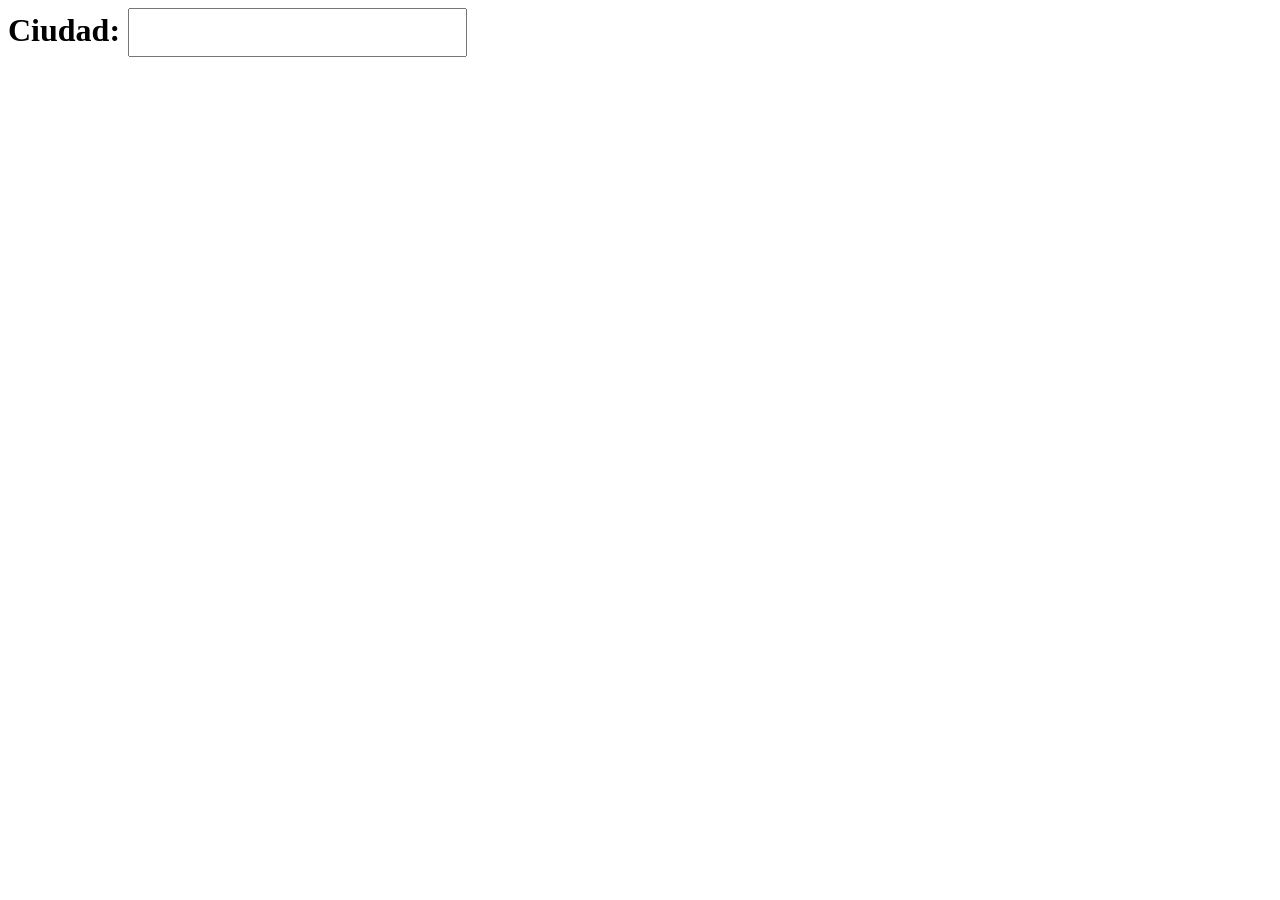
<file: Autocompletar mejorado/index.html>
<!DOCTYPE html>
<html lang="en">
<head>
    <meta charset="UTF-8">
    <meta http-equiv="X-UA-Compatible" content="IE=edge">
    <meta name="viewport" content="width=device-width, initial-scale=1.0">
    <title>Document</title>
    <script src="jquery.min.js"></script>
    <script src="js.js"></script>
    <link rel="stylesheet" href="estilos.css">
</head>
<body>
    <label for="">Ciudad: </label> 

    <input type="text" id="ciudad" class="ciudad"
    datos="Salamanca,Guipúzcoa,Huelva,Huesca,Asturias,Jaén,La Coruña,La Rioja,Castellón,León,Lérida,Lugo,Madrid,Málaga,Murcia,Navarra,Palencia,Pontevedra,Santa Cruz de Tenerife,Sevilla,Orense,Segovia,Soria,Tarragona,Teruel,Toledo,Valencia,Valladolid,Vizcaya,Zamora,Zaragoza,Islas Baleares,Albacete,Alicante,Almería,Álava,Ávila,Badajoz,Barcelona,Burgos,Cáceres,Cádiz,Cantabria,Las Palmas,Ciudad Real,Córdoba,Cuenca,Gerona,Granada,Guadalajara">  <br>

    <ul name="ciudades" id="ciudades"></ul>
    
</body>
</html>
</file>
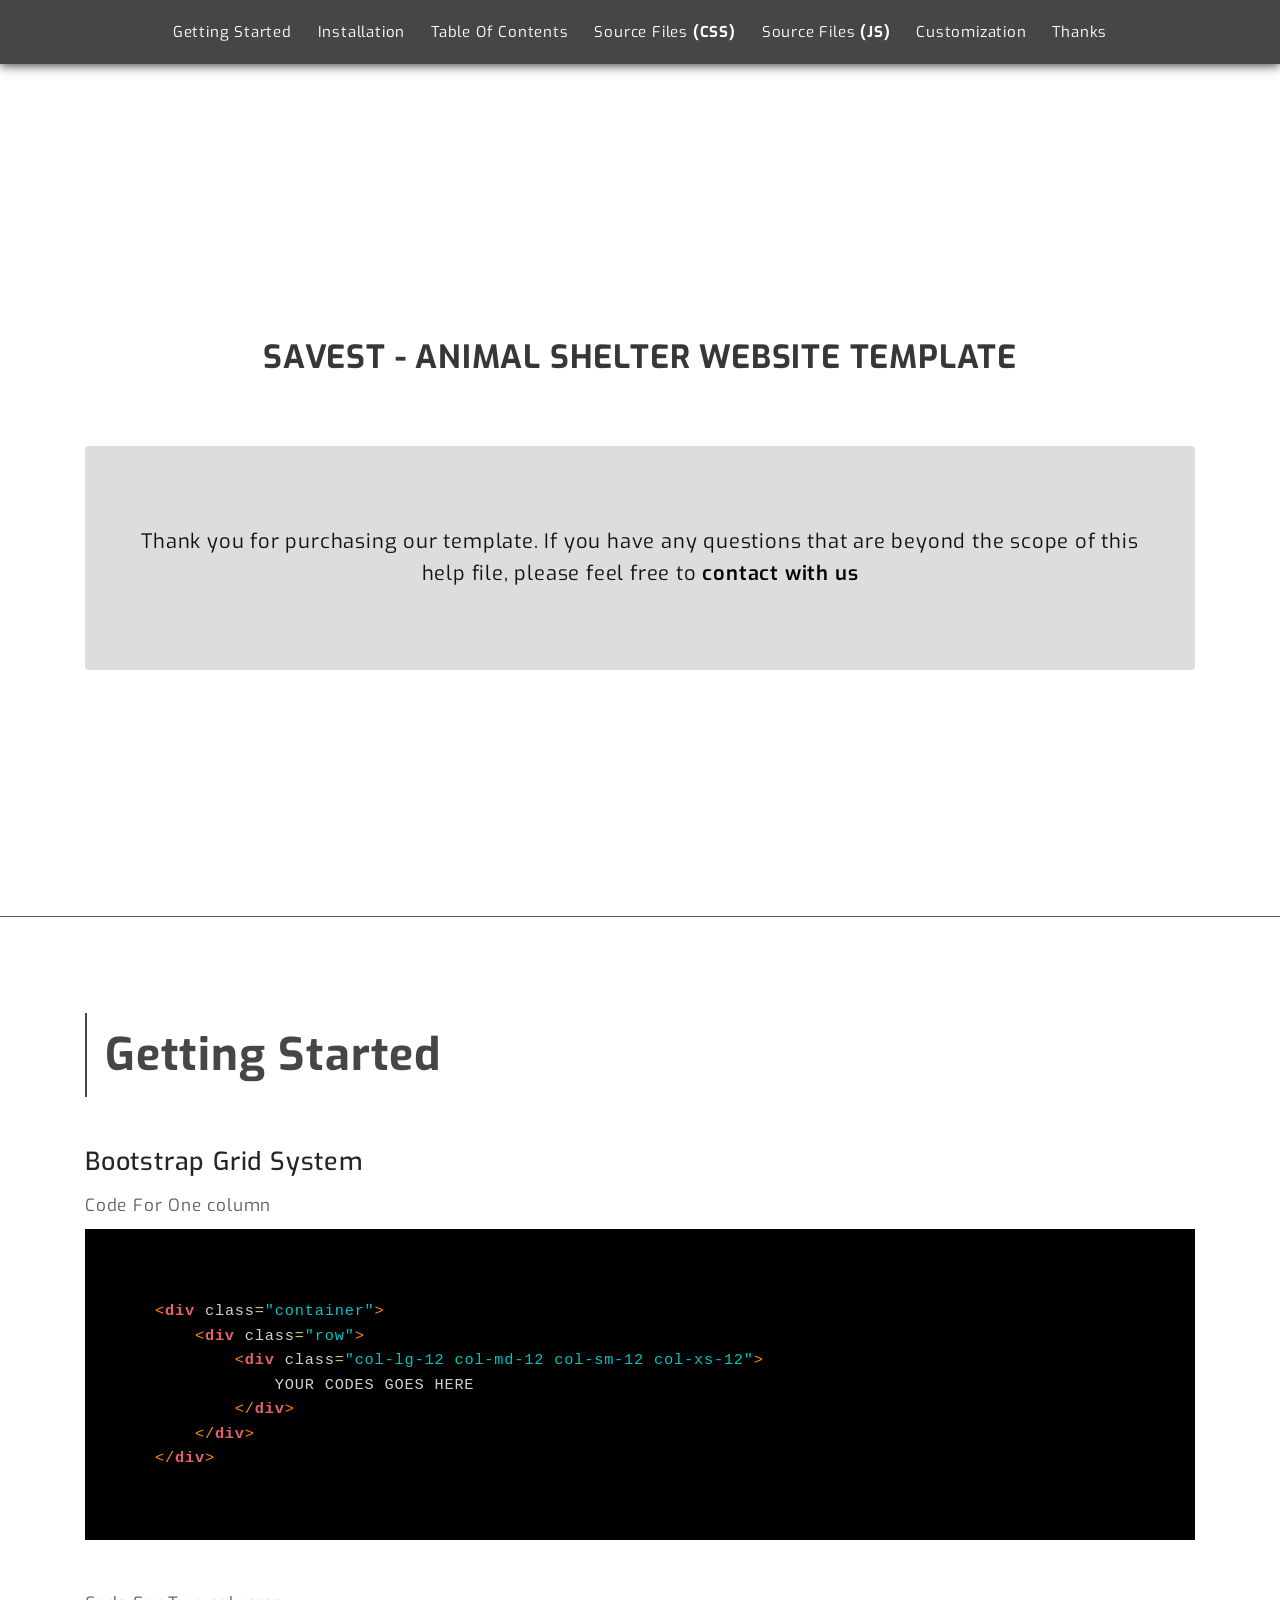
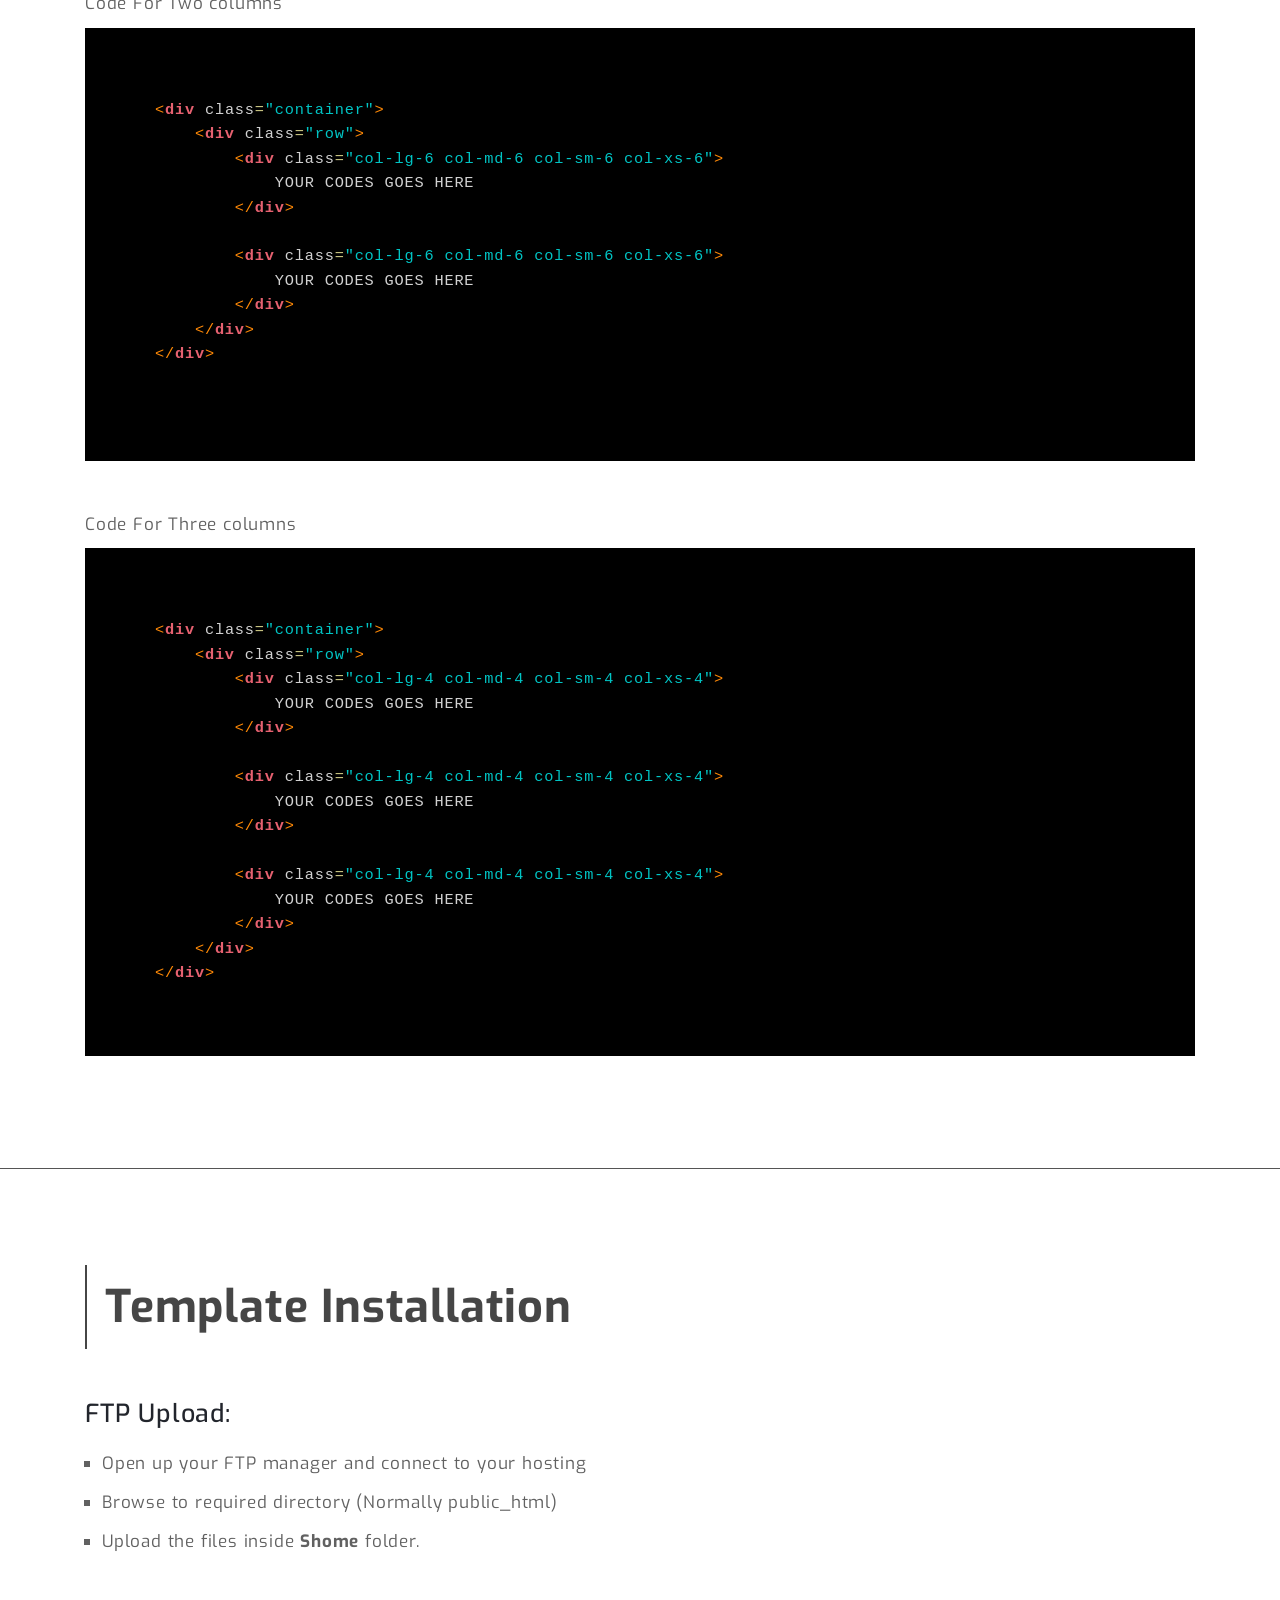
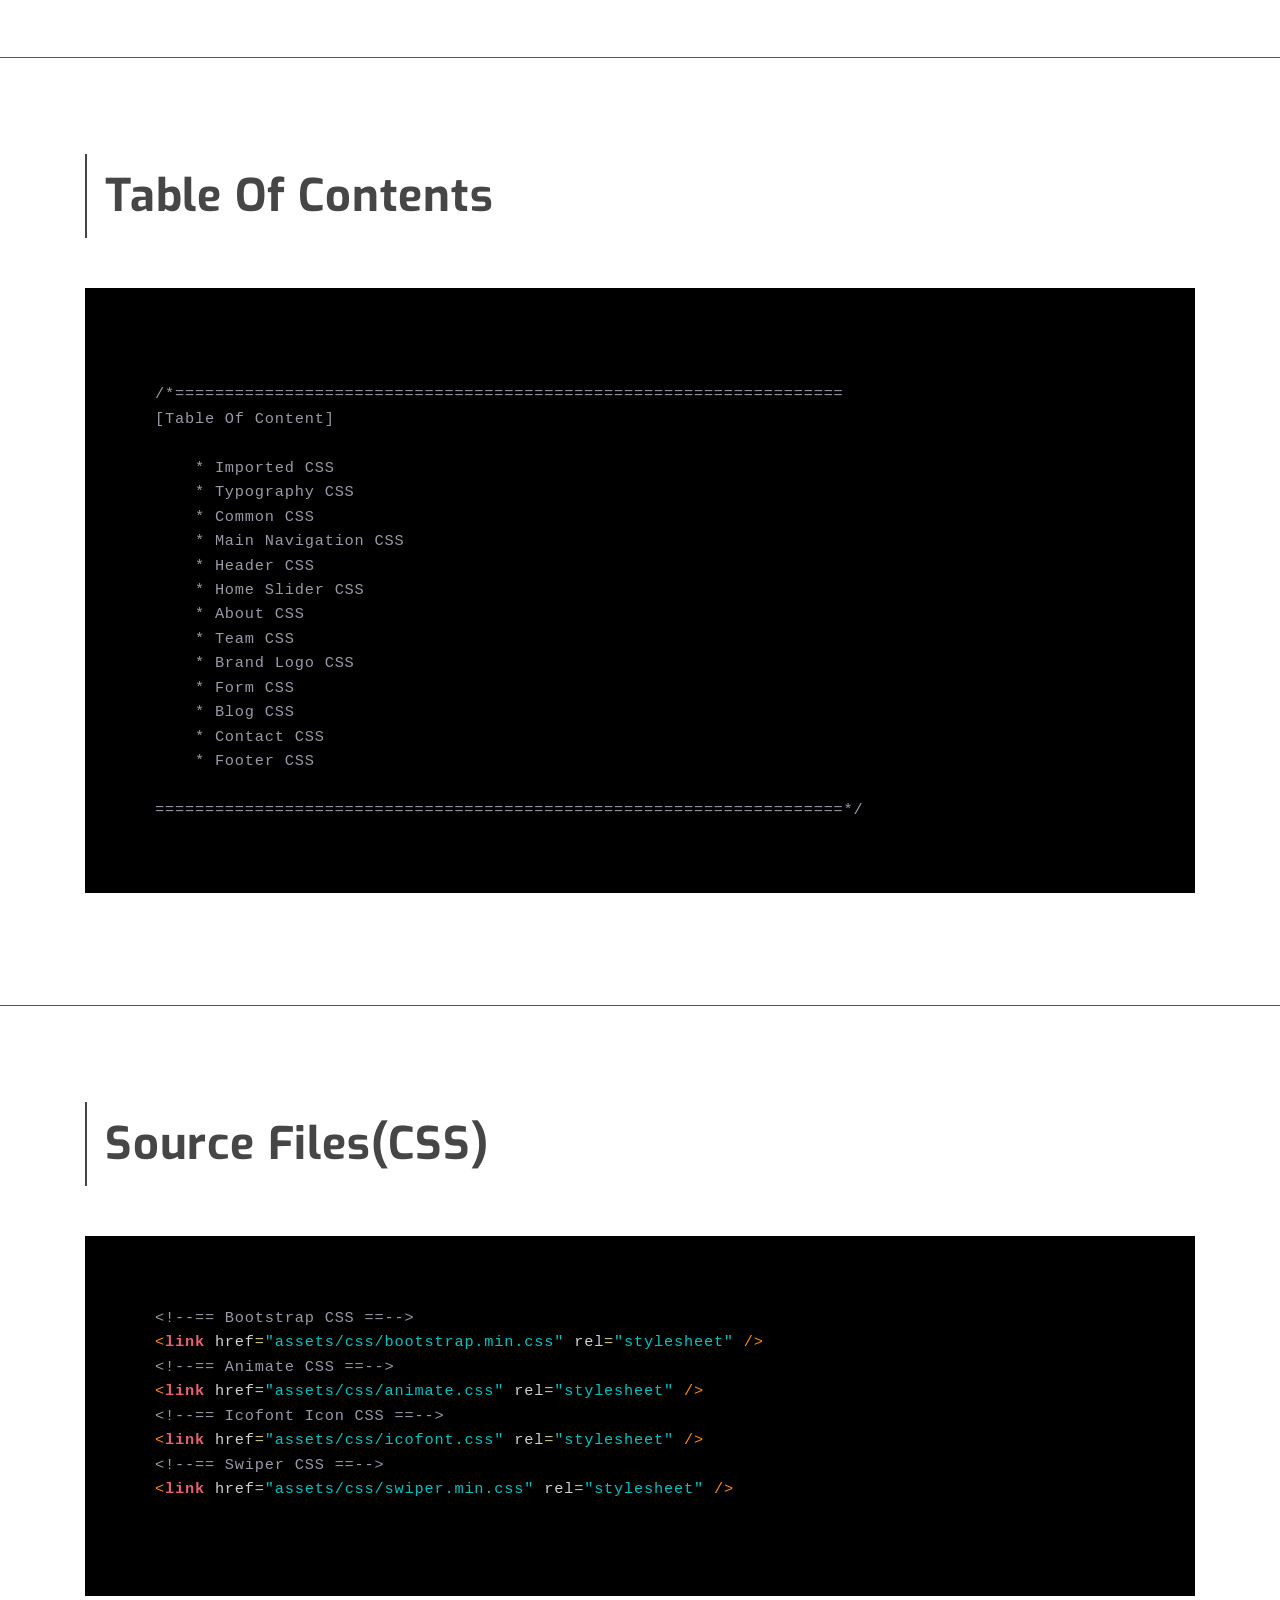
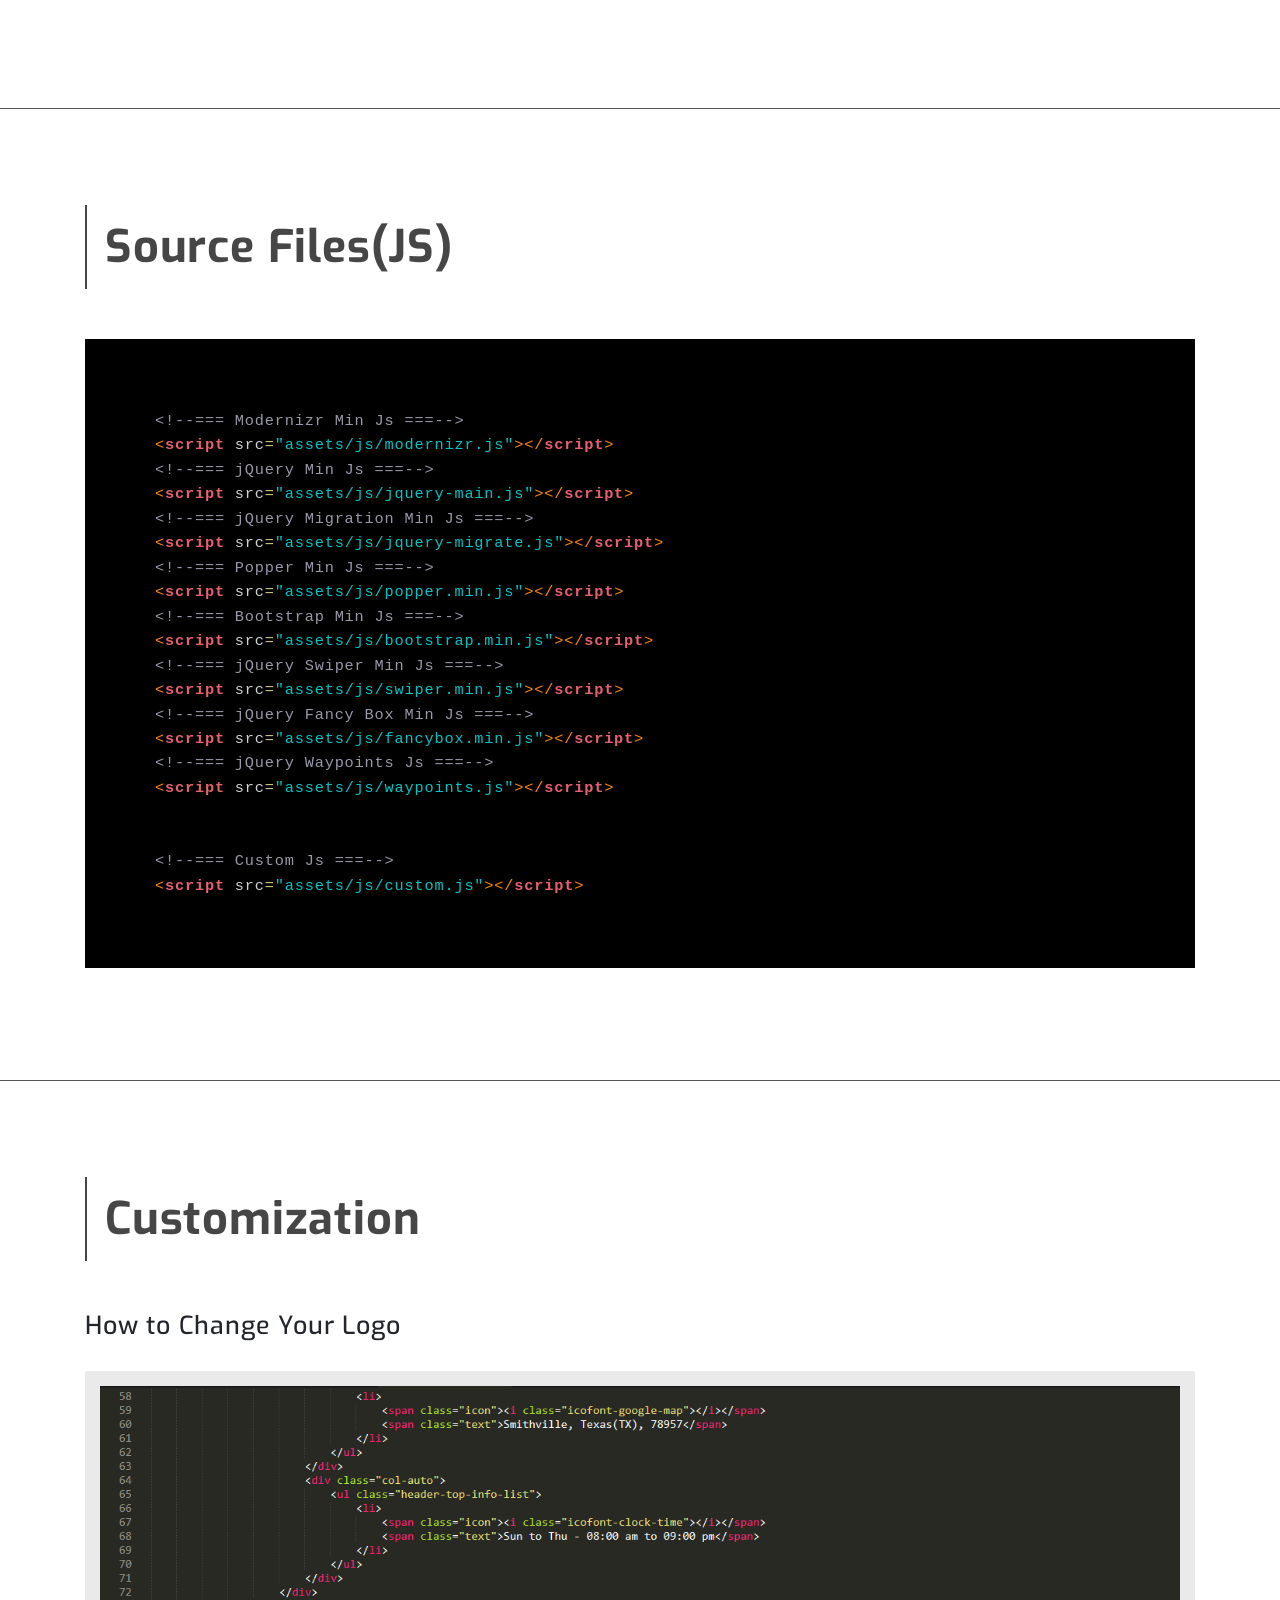
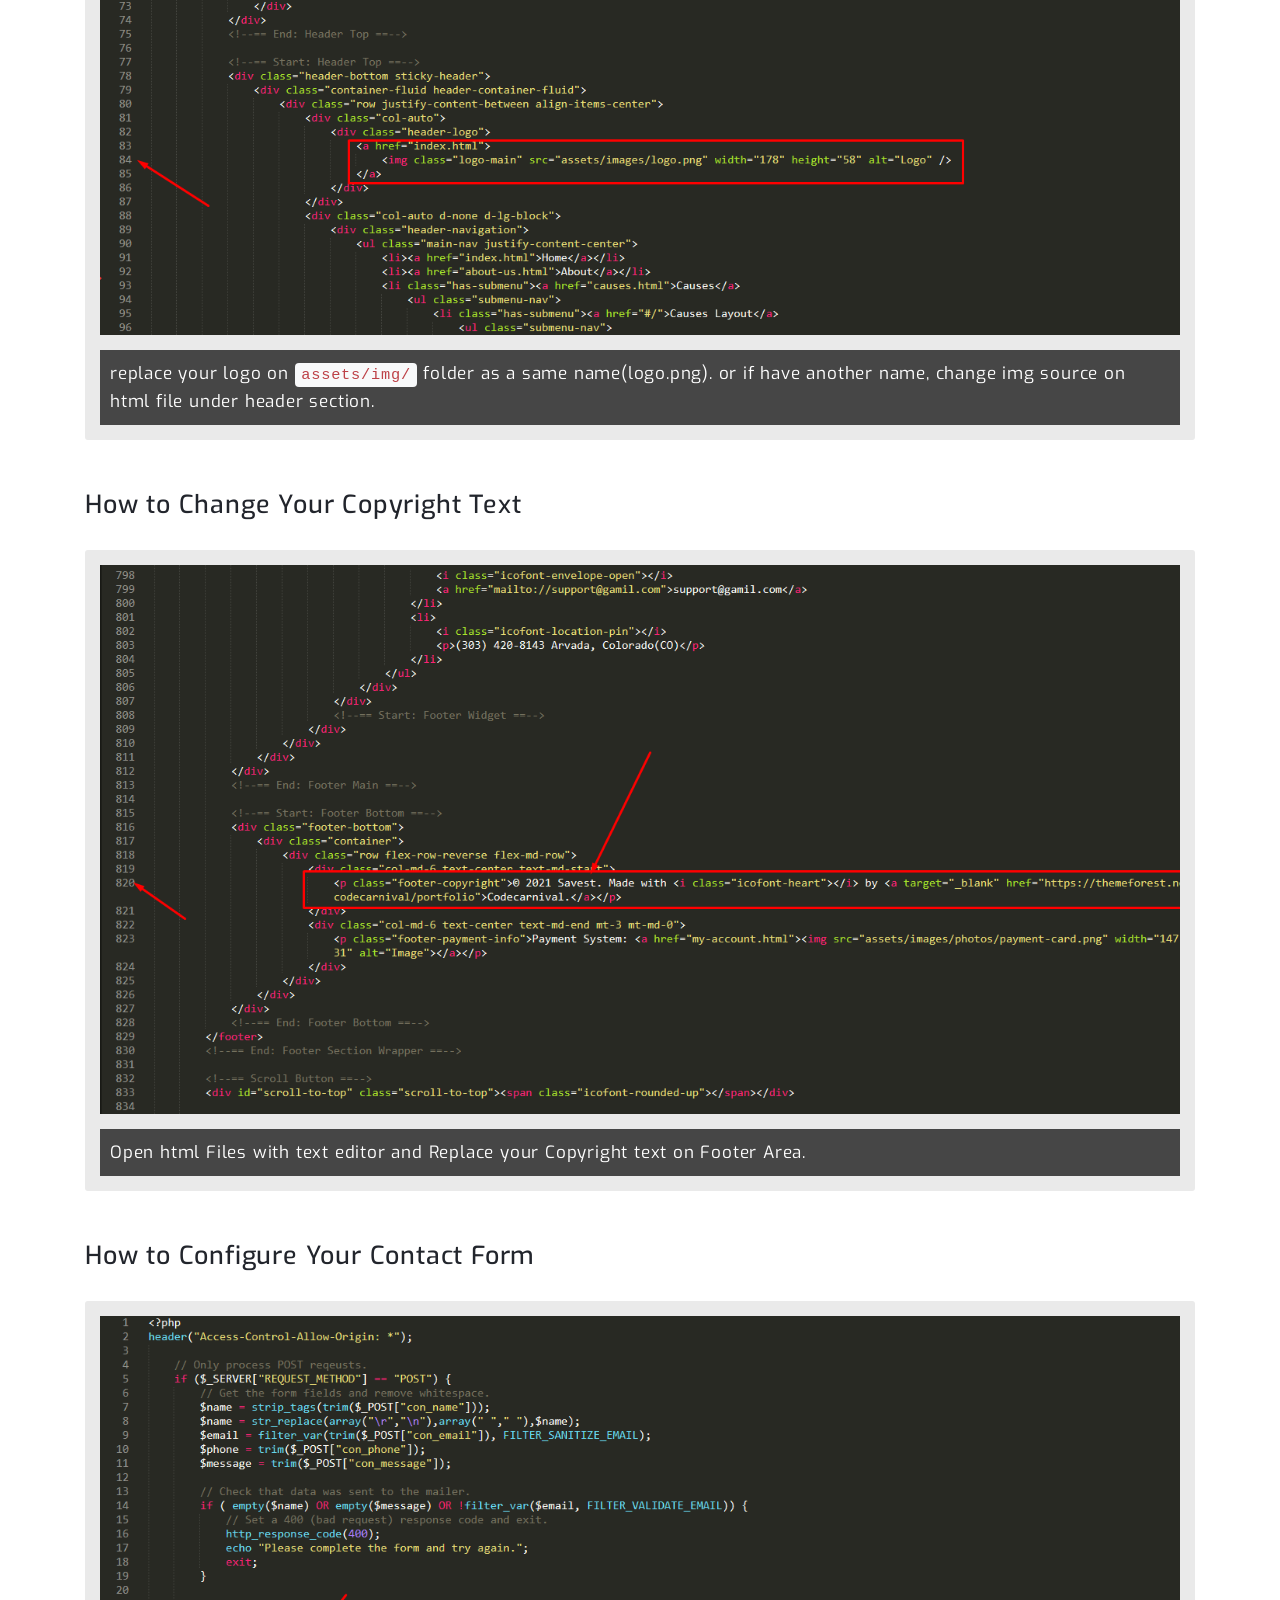
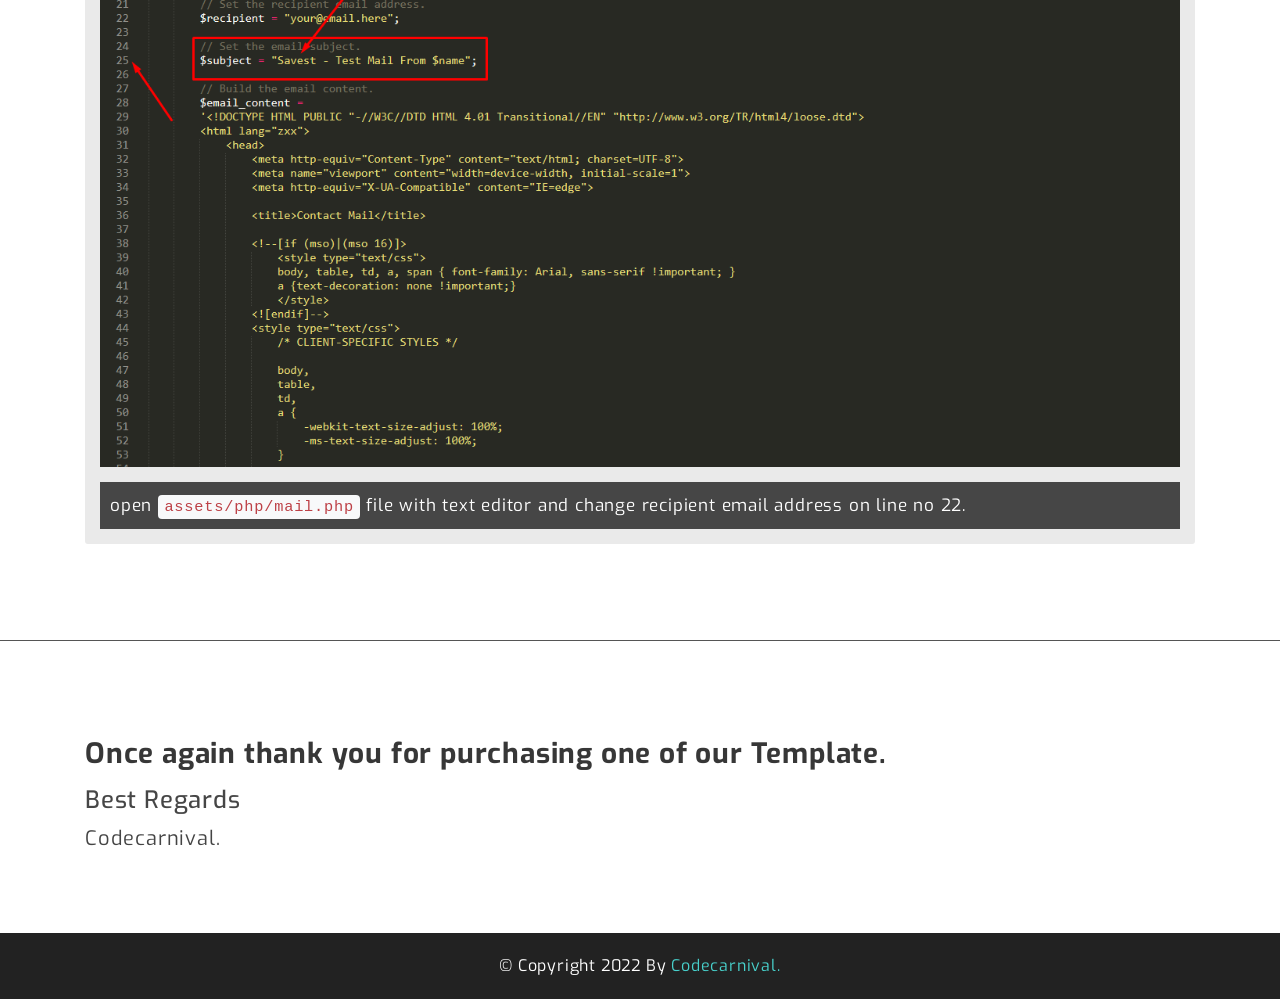
<file: savest-animal-shelter-website-template-2022-04-13-04-30-41-utc/documentation/index.html>
<!DOCTYPE html>
<html class="no-js" lang="en">

<head>
    <meta charset="utf-8">
    <meta http-equiv="X-UA-Compatible" content="IE=edge">
    <meta name="viewport" content="width=device-width, initial-scale=1">
    <!--=== Favicon ===-->
    <link rel="shortcut icon" href="assets/img/favicon.ico" type="image/x-icon" />

    <title>Savest - Animal Shelter Website Template</title>

    <!--=== Bootstrap CSS ===-->
    <link href="assets/css/bootstrap.min.css" rel="stylesheet">
    <!--=== Font-Awesome CSS ===-->
    <link href="assets/css/font-awesome.css" rel="stylesheet">
    <!--=== Theme Reset CSS ===-->
    <link href="assets/css/reset.css" rel="stylesheet">
    <!--=== Main Style CSS ===-->
    <link href="style.css" rel="stylesheet">
    <!--=== Responsive CSS ===-->


    <!--[if lt IE 9]>
        <script src="//oss.maxcdn.com/html5shiv/3.7.2/html5shiv.min.js"></script>
        <script src="//oss.maxcdn.com/respond/1.4.2/respond.min.js"></script>
    <![endif]-->
</head>

<body>
    <!--== PreHeader Area Start ==-->
    <div class="preheader-area fixed-top">
        <div class="container">
            <div class="row">
                <div class="col-lg-12">
                    <nav class="main-menu">
                        <ul>
                            <li><a href="#getting-area">Getting Started</a></li>
                            <li><a href="#install-area">Installation</a></li>
                            <li><a href="#table-content-area">Table Of Contents</a></li>
                            <li><a href="#css-file-area">Source Files <strong>(CSS)</strong></a></li>
                            <li><a href="#js-file-area">Source Files <strong>(JS)</strong></a></li>
                            <li><a href="#customiztion">Customization</a></li>
                            <li><a href="#thanks-area">Thanks</a></li>
                        </ul>
                    </nav>
                </div>
            </div>
        </div>
    </div>
    <!--== PreHeader Area End ==-->

    <!--== Overview Area Start ==-->
    <div id="overview-area">
        <div class="container">
            <div class="row">
                <div class="col-lg-12 text-center">
                    <div class="overview-text">
                        <div class="display-table">
                            <div class="display-table-cell">
                                <h2 class="mb-70">Savest - Animal Shelter Website Template</h2>

                                <div class="message-text">
                                    <p>Thank you for purchasing our template. If you have any questions that are beyond the scope of this help file, please feel free to <a href="http://hasthemes.com/contact-us" target="_blank">contact with us</a></p>
                                </div>
                            </div>
                        </div>
                    </div>
                </div>
            </div>
        </div>
    </div>
    <!--== Overview Area End ==-->

    <hr>

    <!--== Gretting Area Start ==-->
    <div id="getting-area" class="section-padding">
        <div class="container">
            <div class="row">
                <div class="col-lg-12">
                    <div class="section-title">
                        <h2>Getting Started</h2>
                    </div>
                </div>

                <div class="col-lg-12">
                    <div class="gretting-text subtitle">
                        <h3>Bootstrap Grid System</h3>
                        <div class="hightligted">
                            <p>Code For One column</p>
                            <pre style='color:#d1d1d1;background:#000000;'><span style='color:#ff8906; '>&lt;</span><span style='color:#e66170; font-weight:bold; '>div</span> class<span style='color:#d2cd86; '>=</span><span style='color:#00c4c4; '>"container"</span><span style='color:#ff8906; '>></span>
    <span style='color:#ff8906; '>&lt;</span><span style='color:#e66170; font-weight:bold; '>div</span> class<span style='color:#d2cd86; '>=</span><span style='color:#00c4c4; '>"row"</span><span style='color:#ff8906; '>></span>
        <span style='color:#ff8906; '>&lt;</span><span style='color:#e66170; font-weight:bold; '>div</span> class<span style='color:#d2cd86; '>=</span><span style='color:#00c4c4; '>"col-lg-12 col-md-12 col-sm-12 col-xs-12"</span><span style='color:#ff8906; '>></span>
            YOUR CODES GOES HERE
        <span style='color:#ff8906; '>&lt;/</span><span style='color:#e66170; font-weight:bold; '>div</span><span style='color:#ff8906; '>></span>
    <span style='color:#ff8906; '>&lt;/</span><span style='color:#e66170; font-weight:bold; '>div</span><span style='color:#ff8906; '>></span>
<span style='color:#ff8906; '>&lt;/</span><span style='color:#e66170; font-weight:bold; '>div</span><span style='color:#ff8906; '>></span>
</pre>
                        </div>

                        <div class="hightligted">
                            <p>Code For Two columns</p>
                            <pre style='color:#d1d1d1;background:#000000;'><span style='color:#ff8906; '>&lt;</span><span style='color:#e66170; font-weight:bold; '>div</span> class<span style='color:#d2cd86; '>=</span><span style='color:#00c4c4; '>"container"</span><span style='color:#ff8906; '>></span>
    <span style='color:#ff8906; '>&lt;</span><span style='color:#e66170; font-weight:bold; '>div</span> class<span style='color:#d2cd86; '>=</span><span style='color:#00c4c4; '>"row"</span><span style='color:#ff8906; '>></span>
        <span style='color:#ff8906; '>&lt;</span><span style='color:#e66170; font-weight:bold; '>div</span> class<span style='color:#d2cd86; '>=</span><span style='color:#00c4c4; '>"col-lg-6 col-md-6 col-sm-6 col-xs-6"</span><span style='color:#ff8906; '>></span>
            YOUR CODES GOES HERE
        <span style='color:#ff8906; '>&lt;/</span><span style='color:#e66170; font-weight:bold; '>div</span><span style='color:#ff8906; '>></span>

        <span style='color:#ff8906; '>&lt;</span><span style='color:#e66170; font-weight:bold; '>div</span> class<span style='color:#d2cd86; '>=</span><span style='color:#00c4c4; '>"col-lg-6 col-md-6 col-sm-6 col-xs-6"</span><span style='color:#ff8906; '>></span>
            YOUR CODES GOES HERE
        <span style='color:#ff8906; '>&lt;/</span><span style='color:#e66170; font-weight:bold; '>div</span><span style='color:#ff8906; '>></span>
    <span style='color:#ff8906; '>&lt;/</span><span style='color:#e66170; font-weight:bold; '>div</span><span style='color:#ff8906; '>></span>
<span style='color:#ff8906; '>&lt;/</span><span style='color:#e66170; font-weight:bold; '>div</span><span style='color:#ff8906; '>></span>
                            </pre>
                        </div>

                        <div class="hightligted">
                            <p>Code For Three columns</p>
                            <pre style='color:#d1d1d1;background:#000000;'><span style='color:#ff8906; '>&lt;</span><span style='color:#e66170; font-weight:bold; '>div</span> class<span style='color:#d2cd86; '>=</span><span style='color:#00c4c4; '>"container"</span><span style='color:#ff8906; '>></span>
    <span style='color:#ff8906; '>&lt;</span><span style='color:#e66170; font-weight:bold; '>div</span> class<span style='color:#d2cd86; '>=</span><span style='color:#00c4c4; '>"row"</span><span style='color:#ff8906; '>></span>
        <span style='color:#ff8906; '>&lt;</span><span style='color:#e66170; font-weight:bold; '>div</span> class<span style='color:#d2cd86; '>=</span><span style='color:#00c4c4; '>"col-lg-4 col-md-4 col-sm-4 col-xs-4"</span><span style='color:#ff8906; '>></span>
            YOUR CODES GOES HERE
        <span style='color:#ff8906; '>&lt;/</span><span style='color:#e66170; font-weight:bold; '>div</span><span style='color:#ff8906; '>></span>

        <span style='color:#ff8906; '>&lt;</span><span style='color:#e66170; font-weight:bold; '>div</span> class<span style='color:#d2cd86; '>=</span><span style='color:#00c4c4; '>"col-lg-4 col-md-4 col-sm-4 col-xs-4"</span><span style='color:#ff8906; '>></span>
            YOUR CODES GOES HERE
        <span style='color:#ff8906; '>&lt;/</span><span style='color:#e66170; font-weight:bold; '>div</span><span style='color:#ff8906; '>></span>

        <span style='color:#ff8906; '>&lt;</span><span style='color:#e66170; font-weight:bold; '>div</span> class<span style='color:#d2cd86; '>=</span><span style='color:#00c4c4; '>"col-lg-4 col-md-4 col-sm-4 col-xs-4"</span><span style='color:#ff8906; '>></span>
            YOUR CODES GOES HERE
        <span style='color:#ff8906; '>&lt;/</span><span style='color:#e66170; font-weight:bold; '>div</span><span style='color:#ff8906; '>></span>
    <span style='color:#ff8906; '>&lt;/</span><span style='color:#e66170; font-weight:bold; '>div</span><span style='color:#ff8906; '>></span>
<span style='color:#ff8906; '>&lt;/</span><span style='color:#e66170; font-weight:bold; '>div</span><span style='color:#ff8906; '>></span>
</pre>
                        </div>
                    </div>
                </div>
            </div>
        </div>
    </div>
    <!--== Gretting Area End ==-->

    <hr>

    <!--== Installation Area Start ==-->
    <div id="install-area" class="section-padding">
        <div class="container">
            <div class="row">
                <div class="col-lg-12">
                    <div class="section-title">
                        <h2>Template Installation</h2>
                    </div>
                </div>

                <div class="col-lg-12">
                    <div class="install-text subtitle">
                        <h3>FTP Upload:</h3>
                        <ul class="square">
                            <li>Open up your FTP manager and connect to your hosting</li>
                            <li>Browse to required directory (Normally public_html)</li>
                            <li>Upload the files inside <b>Shome</b> folder.</li>
                        </ul>
                    </div>
                </div>
            </div>
        </div>
    </div>
    <!--== Installation Area End ==-->

    <hr>

    <!--== Table Of Content Area Start ==-->
    <div id="table-content-area" class="section-padding">
        <div class="container">
            <div class="row">
                <div class="col-lg-12">
                    <div class="section-title">
                        <h2>Table Of Contents</h2>
                    </div>
                </div>

                <div class="col-lg-12">
                    <div class="table-text">
                        <pre style='color:#d1d1d1;background:#000000;'><span style='color:#9999a9; '>
/*===================================================================
[Table Of Content]

    * Imported CSS
    * Typography CSS
    * Common CSS
    * Main Navigation CSS
    * Header CSS
    * Home Slider CSS
    * About CSS
    * Team CSS
    * Brand Logo CSS
    * Form CSS
    * Blog CSS
    * Contact CSS
    * Footer CSS

=====================================================================*/</span>
</pre>
                        <!--Created using ToHtml.com on 2022-07-20 11:36:58 UTC -->
                    </div>
                </div>
            </div>
        </div>
    </div>
    <!--== Table Of Content Area End ==-->

    <hr>

    <!--== CSS Source File Area Start ==-->
    <div id="css-file-area" class="section-padding">
        <div class="container">
            <div class="row">
                <div class="col-lg-12">
                    <div class="section-title">
                        <h2>Source Files(CSS)</h2>
                    </div>
                </div>

                <div class="col-lg-12">
                    <div class="cssfile-text">
                        <pre style='color:#d1d1d1;background:#000000;'><span style='color:#9999a9; '>&lt;!--== Bootstrap CSS ==--></span>
<span style='color:#ff8906; '>&lt;</span><span style='color:#e66170; font-weight:bold; '>link</span> href<span style='color:#d2cd86; '>=</span><span style='color:#00c4c4; '>"assets/css/bootstrap.min.css"</span> rel<span style='color:#d2cd86; '>=</span><span style='color:#00c4c4; '>"stylesheet"</span> <span style='color:#ff8906; '>/></span>
<span style='color:#9999a9; '></span><span style='color:#9999a9; '>&lt;!--== Animate CSS ==--></span>
<span style='color:#ff8906; '>&lt;</span><span style='color:#e66170; font-weight:bold; '>link</span> href<span style='color:#d2cd86; '>=</span><span style='color:#00c4c4; '>"assets/css/animate.css"</span> rel<span style='color:#d2cd86; '>=</span><span style='color:#00c4c4; '>"stylesheet"</span> <span style='color:#ff8906; '>/></span>
<span style='color:#9999a9; '></span><span style='color:#9999a9; '>&lt;!--== Icofont Icon CSS ==--></span>
<span style='color:#ff8906; '>&lt;</span><span style='color:#e66170; font-weight:bold; '>link</span> href<span style='color:#d2cd86; '>=</span><span style='color:#00c4c4; '>"assets/css/icofont.css"</span> rel<span style='color:#d2cd86; '>=</span><span style='color:#00c4c4; '>"stylesheet"</span> <span style='color:#ff8906; '>/></span>
<span style='color:#9999a9; '></span><span style='color:#9999a9; '>&lt;!--== Swiper CSS ==--></span>
<span style='color:#ff8906; '>&lt;</span><span style='color:#e66170; font-weight:bold; '>link</span> href<span style='color:#d2cd86; '>=</span><span style='color:#00c4c4; '>"assets/css/swiper.min.css"</span> rel<span style='color:#d2cd86; '>=</span><span style='color:#00c4c4; '>"stylesheet"</span> <span style='color:#ff8906; '>/></span>
<span style='color:#9999a9; '></span>
</pre>
                    </div>
                </div>
            </div>
        </div>
    </div>
    <!--== CSS Source File Area End ==-->

    <hr>

    <!--== JS Source File Area Start ==-->
    <div id="js-file-area" class="section-padding">
        <div class="container">
            <div class="row">
                <div class="col-lg-12">
                    <div class="section-title">
                        <h2>Source Files(JS)</h2>
                    </div>
                </div>

                <div class="col-lg-12">
                    <div class="jsfile-text">

                        <pre style='color:#d1d1d1;background:#000000;'>
<span style='color:#9999a9; '>&lt;!--=== Modernizr Min Js ===--></span>
<span style='color:#ff8906; '>&lt;</span><span style='color:#e66170; font-weight:bold; '>script</span> src<span style='color:#d2cd86; '>=</span><span style='color:#00c4c4; '>"assets/js/modernizr.js"</span><span style='color:#ff8906; '>></span><span style='color:#ff8906; '>&lt;/</span><span style='color:#e66170; font-weight:bold; '>script</span><span style='color:#ff8906; '>></span>
<span style='color:#9999a9; '>&lt;!--=== jQuery Min Js ===--></span>
<span style='color:#ff8906; '>&lt;</span><span style='color:#e66170; font-weight:bold; '>script</span> src<span style='color:#d2cd86; '>=</span><span style='color:#00c4c4; '>"assets/js/jquery-main.js"</span><span style='color:#ff8906; '>></span><span style='color:#ff8906; '>&lt;/</span><span style='color:#e66170; font-weight:bold; '>script</span><span style='color:#ff8906; '>></span>
<span style='color:#9999a9; '>&lt;!--=== jQuery Migration Min Js ===--></span>
<span style='color:#ff8906; '>&lt;</span><span style='color:#e66170; font-weight:bold; '>script</span> src<span style='color:#d2cd86; '>=</span><span style='color:#00c4c4; '>"assets/js/jquery-migrate.js"</span><span style='color:#ff8906; '>></span><span style='color:#ff8906; '>&lt;/</span><span style='color:#e66170; font-weight:bold; '>script</span><span style='color:#ff8906; '>></span>
<span style='color:#9999a9; '>&lt;!--=== Popper Min Js ===--></span>
<span style='color:#ff8906; '>&lt;</span><span style='color:#e66170; font-weight:bold; '>script</span> src<span style='color:#d2cd86; '>=</span><span style='color:#00c4c4; '>"assets/js/popper.min.js"</span><span style='color:#ff8906; '>></span><span style='color:#ff8906; '>&lt;/</span><span style='color:#e66170; font-weight:bold; '>script</span><span style='color:#ff8906; '>></span>
<span style='color:#9999a9; '>&lt;!--=== Bootstrap Min Js ===--></span>
<span style='color:#ff8906; '>&lt;</span><span style='color:#e66170; font-weight:bold; '>script</span> src<span style='color:#d2cd86; '>=</span><span style='color:#00c4c4; '>"assets/js/bootstrap.min.js"</span><span style='color:#ff8906; '>></span><span style='color:#ff8906; '>&lt;/</span><span style='color:#e66170; font-weight:bold; '>script</span><span style='color:#ff8906; '>></span>
<span style='color:#9999a9; '>&lt;!--=== jQuery Swiper Min Js ===--></span>
<span style='color:#ff8906; '>&lt;</span><span style='color:#e66170; font-weight:bold; '>script</span> src<span style='color:#d2cd86; '>=</span><span style='color:#00c4c4; '>"assets/js/swiper.min.js"</span><span style='color:#ff8906; '>></span><span style='color:#ff8906; '>&lt;/</span><span style='color:#e66170; font-weight:bold; '>script</span><span style='color:#ff8906; '>></span>
<span style='color:#9999a9; '>&lt;!--=== jQuery Fancy Box Min Js ===--></span>
<span style='color:#ff8906; '>&lt;</span><span style='color:#e66170; font-weight:bold; '>script</span> src<span style='color:#d2cd86; '>=</span><span style='color:#00c4c4; '>"assets/js/fancybox.min.js"</span><span style='color:#ff8906; '>></span><span style='color:#ff8906; '>&lt;/</span><span style='color:#e66170; font-weight:bold; '>script</span><span style='color:#ff8906; '>></span>
<span style='color:#9999a9; '>&lt;!--=== jQuery Waypoints Js ===--></span>
<span style='color:#ff8906; '>&lt;</span><span style='color:#e66170; font-weight:bold; '>script</span> src<span style='color:#d2cd86; '>=</span><span style='color:#00c4c4; '>"assets/js/waypoints.js"</span><span style='color:#ff8906; '>></span><span style='color:#ff8906; '>&lt;/</span><span style='color:#e66170; font-weight:bold; '>script</span><span style='color:#ff8906; '>></span>


<span style='color:#9999a9; '>&lt;!--=== Custom Js ===--></span>
<span style='color:#ff8906; '>&lt;</span><span style='color:#e66170; font-weight:bold; '>script</span> src<span style='color:#d2cd86; '>=</span><span style='color:#00c4c4; '>"assets/js/custom.js"</span><span style='color:#ff8906; '>></span><span style='color:#ff8906; '>&lt;/</span><span style='color:#e66170; font-weight:bold; '>script</span><span style='color:#ff8906; '>></span>
</pre>
                    </div>
                </div>
            </div>
        </div>
    </div>
    <!--== JS Source File Area End ==-->

    <hr>

    <!--== Customization Area Start ==-->
    <div id="customiztion" class="section-padding">
        <div class="container">
            <div class="row">
                <div class="col-lg-12">
                    <div class="section-title">
                        <h2>Customization</h2>
                    </div>
                </div>
            </div>

            <div class="row">
                <div class="col-lg-12">
                    <div class="customization-wrap">
                        <div class="single-customizaton subtitle">
                            <h3>How to Change Your Logo</h3>
                            <div class="cus-thumb">
                                <img src="assets/img/logo.png" alt="Naim Hossain">
                                <div class="cus-info">
                                    <p>replace your logo on <code>assets/img/</code> folder as a same name(logo.png). or if have another name, change img source on html file under header section.</p>
                                </div>
                            </div>
                        </div>

                        <div class="single-customizaton subtitle">
                            <h3>How to Change Your Copyright Text</h3>
                            <div class="cus-thumb">
                                <img src="assets/img/copy.png" alt="Naim Hossain">
                                <div class="cus-info">
                                    <p>Open html Files with text editor and Replace your Copyright text on Footer Area.</p>
                                </div>
                            </div>
                        </div>

                        <div class="single-customizaton subtitle">
                            <h3>How to Configure Your Contact Form</h3>
                            <div class="cus-thumb">
                                <img src="assets/img/email.png" alt="Naim Hossain">
                                <div class="cus-info">
                                    <p>open <code>assets/php/mail.php</code> file with text editor and change recipient email address on line no 22.</p>
                                </div>
                            </div>
                        </div>
                    </div>
                </div>
            </div>
        </div>
    </div>
    <!--== Customization Area End ==-->

    <hr>

    <!--== Thanks Area Start ==-->
    <div id="thanks-area" class="section-padding">
        <div class="container">
            <div class="row">
                <div class="col-lg-12">
                    <h3>Once again thank you for purchasing one of our Template.</h3>
                    <h4>Best Regards <span><a href="https://themeforest.net/user/codecarnival" target="_blank">Codecarnival.</a></span></h4>
                </div>
            </div>
        </div>
    </div>
    <!--== Thanks Area End ==-->

    <!--== Footer Area Start ==-->
    <footer id="footer-area">
        <div class="container">
            <div class="row">
                <div class="col-lg-12 text-center">
                    <div class="copyright-text">
                        <p>&copy; Copyright 2022 By <a href="https://themeforest.net/user/codecarnival" target="_blank">Codecarnival.</a></p>
                    </div>
                </div>
            </div>
        </div>
    </footer>
    <!--== Footer Area End ==-->




    <!--=======================Javascript============================-->
    <!--=== Jquery Min Js ===-->
    <script src="assets/js/jquery-3.2.1.min.js"></script>
    <!--=== Jquery Migrate Min Js ===-->
    <script src="assets/js/jquery-migrate.min.js"></script>
    <!--=== Popper Min Js ===-->
    <script src="assets/js/popper.min.js"></script>
    <!--=== Bootstrap Min Js ===-->
    <script src="assets/js/bootstrap.min.js"></script>
    <!--=== All Plugins Js ===-->

    <!--=== Mian Js ===-->
    <script src="assets/js/main.js"></script>

</body>

</html>
</file>
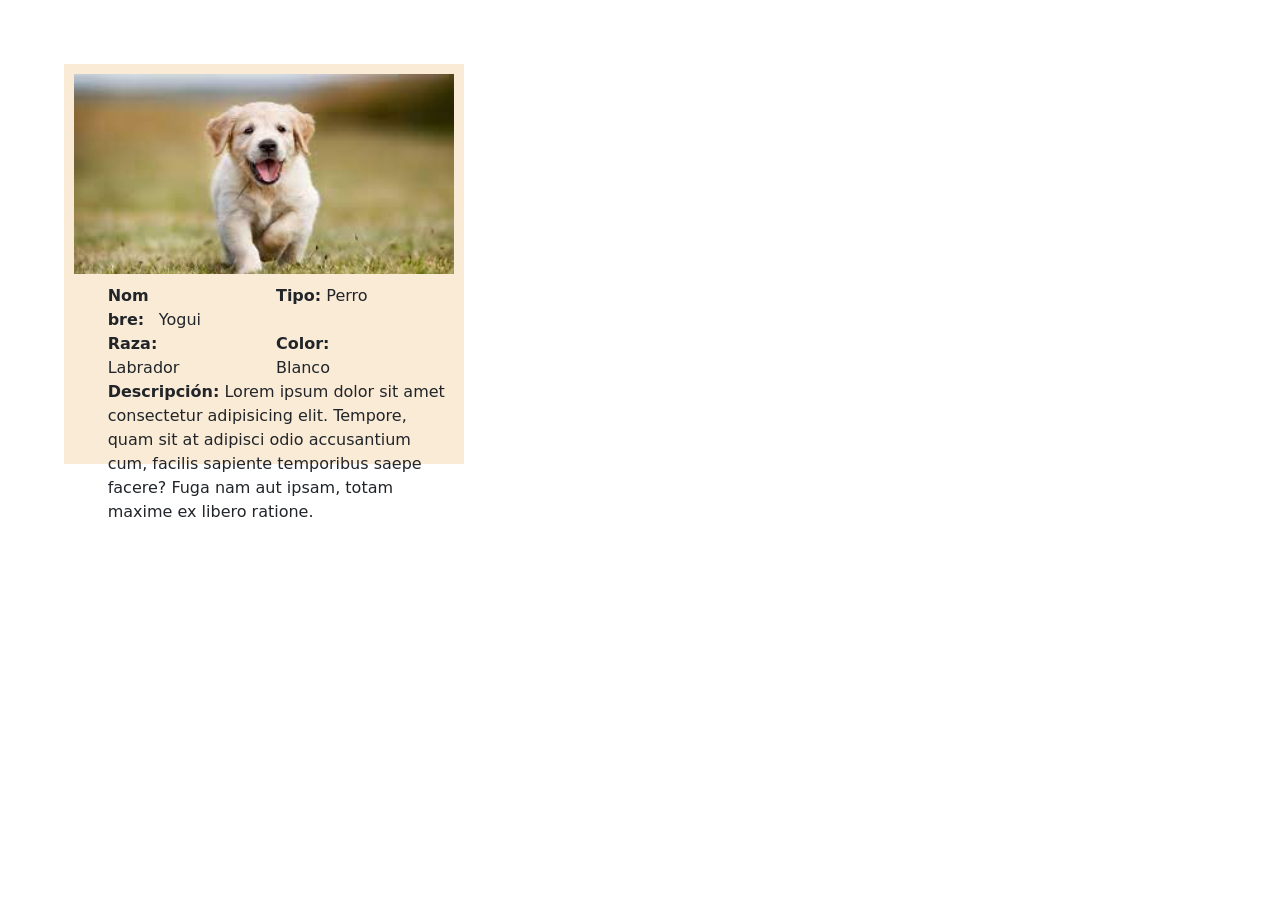
<file: prueba.html>
<!DOCTYPE html>
<html lang="en">
<head>
    <meta charset="UTF-8">
    <meta http-equiv="X-UA-Compatible" content="IE=edge">
    <meta name="viewport" content="width=device-width, initial-scale=1.0">
    <title>Document</title>
    <link rel="stylesheet" href="https://cdn.jsdelivr.net/npm/bootstrap@5.1.3/dist/css/bootstrap.min.css" integrity="sha384-1BmE4kWBq78iYhFldvKuhfTAU6auU8tT94WrHftjDbrCEXSU1oBoqyl2QvZ6jIW3" crossorigin="anonymous">

    <link rel="stylesheet" href="estilosPrueba.css">
</head>
<body>
    <div class="masInfo">

        <div class="row">
            <div class="imagen">
                <img src="perro.jpg" class="col-12" alt="">
            </div>
        </div>

        <div class="row">  

            <div class="col-4 offset-1">
                <label for="Nombre" class="col-5">Nombre:</label>
                <p class="col-5">Yogui</p>
            </div>

            <div class="col-4 offset-1">
                <label for="Tipo">Tipo:</label>
                <p>Perro</p>
            </div>
    
            <div class="col-4 offset-1">
                <label for="Raza">Raza:</label>
                <p>Labrador</p>
            </div>

            <div class="col-4 offset-1">
                <label for="Color">Color:</label>
                <p>Blanco</p>
            </div>

            <div class="col-11 offset-1">
                <label for="Color" class="">Descripción:</label>
                <p class="descripcion">Lorem ipsum dolor sit amet consectetur adipisicing elit. Tempore, quam sit at adipisci odio accusantium cum, facilis sapiente temporibus saepe facere? Fuga nam aut ipsam, totam maxime ex libero ratione.</p>
            </div>

        </div>
        
    </div>
</body>
</html>
</file>
<file: Autocompletar mejorado/estilos.css>
label{
    font-weight: bold;
    font-size: 200%;
}

input{
    font-size: 160%;
    padding: 8px;
}

ul{
    list-style: none;
    position: absolute;
    margin-left: 6%;
    margin-top: 0;
    width: 16%;
    background-color: aliceblue;
    border-radius: 0px 0px 10px 10px ;
}

li{
    font-family: Arial, Helvetica, sans-serif;
    font-size: 160%;
    padding: 1%;
}

.activo{
    background-color: aquamarine;
}

span{
    background-color: yellow;
    font-weight: bold;
}
</file>
<file: savest-animal-shelter-website-template-2022-04-13-04-30-41-utc/documentation/style.css>
/*==========================================
    Author Style Here
==========================================*/

/*== Author Base CSS Start ==*/

body {
    font-size: 17px
}

hr {
    border-color: #555;
}

.section-padding {
    padding: 80px 0;
}

pre {
    padding: 70px;
}

.section-title {
    margin-bottom: 70px;
    padding: 15px 20px;
    position: relative;
}

.section-title::after {
    background-color: #464646;
    content: "";
    height: 100%;
    left: 0;
    position: absolute;
    top: 0;
    width: 2px;
}

.section-title h2 {
    font-size: 45px;
}

.subtitle h3 {
    color: #22252c;
    font-size: 25px;
    font-weight: 500;
    margin-bottom: 15px;
}

/*== Author Base CSS End ==*/

.preheader-area {
    background-color: #464646;
    padding: 10px 0;
    box-shadow: 0px 2px 10px rgba(0, 0, 0, 0.7);
}

.main-menu ul {
    text-align: center;
}

.main-menu ul li {
    display: inline;
}

.main-menu ul li a {
    color: #fff;
    display: inline-block;
    font-size: 15px;
    padding: 10px;
    transition: all 0.4s ease 0s;
}

.main-menu ul li.active a,
.main-menu ul li a:hover {
    background-color: #eaeaea;
    border-radius: 3px;
    color: #222;
}

.overview-text h4 {
    font-size: 17px;
    margin: 15px 0;
}

.doc-btn {
    background-color: #464646;
    border-radius: 4px;
    box-shadow: 0 1px 10px #888;
    color: #fff;
    display: inline-block;
    font-weight: 600;
    margin-bottom: 50px;
    margin-top: 30px;
    padding: 15px 25px;
    text-transform: uppercase;
}

.doc-btn:focus,
.doc-btn:hover {
    color: #fff;
}

.message-text {
    background-color: #ddd;
    border-radius: 4px;
    color: #111;
    font-size: 20px;
    height: auto !important;
    padding: 80px 50px;
}

.message-text a {
    color: #000;
    font-weight: 600;
}

html,
body,
#overview-area,
#overview-area div {
    height: 100%;
}

.overview-text {
    margin-top: 54px;
}

.overview-text h2 {
    text-transform: uppercase;
}

.section-title {
    margin-bottom: 50px;
    padding: 15px 20px;
    position: relative;
}

.section-title::after {
    background-color: #464646;
    content: "";
    height: 100%;
    left: 0;
    position: absolute;
    top: 0;
    width: 2px;
}

.section-title h2 {
    font-size: 45px;
    color: #464646;
}

.hightligted {
    margin-bottom: 50px;
}

.hightligted:last-child {
    margin-bottom: 0;
}

.hightligted p {
    font-size: 17px;
    margin-bottom: 10px;
}

.install-text ul li {
    line-height: 2.3em;
    margin-left: 17px;
}

.square li {
    list-style: square;
}

.fontuse-text .single-font {
    margin-bottom: 50px;
}

.fontuse-text .single-font h6 {
    margin-top: 10px;
    padding-left: 40px;
}

.fontuse-text .single-font:last-child {
    margin-bottom: 0;
}

.single-customizaton {
    margin-bottom: 50px;
}

.single-customizaton:last-child {
    margin-bottom: 0;
}

.cus-thumb {
    background-color: #eaeaea;
    border-radius: 3px;
    margin-top: 30px;
    padding: 15px;
}

.cus-info {
    background-color: #464646;
    color: #fff;
    margin-top: 15px;
    padding: 10px;
}

#thanks-area h4 {
    color: #464646;
    font-weight: 500;
    margin-top: 15px;
}

#thanks-area h4 span {
    display: block;
}

#thanks-area h4 a {
    color: #444;
    font-size: 20px;
    display: inline-block;
    font-weight: 400;
    margin-top: 10px;
}

footer#footer-area {
    background-color: #222;
    color: #fff;
    font-size: 16px;
    padding: 20px 0;
}

.copyright-text a {
    color: mediumturquoise;
}

.mb-70 {
	margin-bottom: 70px;
}
</file>
<file: estilosPrueba.css>
.masInfo{
    margin-top: 5%;
    margin-left: 5%;
    background-color: antiquewhite;
    width: 400px;
    height: 400px;
    padding: 10px;
    word-wrap: break-word;

}

.imagen img{
    height: 200px;
    margin-bottom: 10px;
}


.masInfo label{
    font-weight: bold;
}

.masInfo p {
    display: inline;
}
</file>
